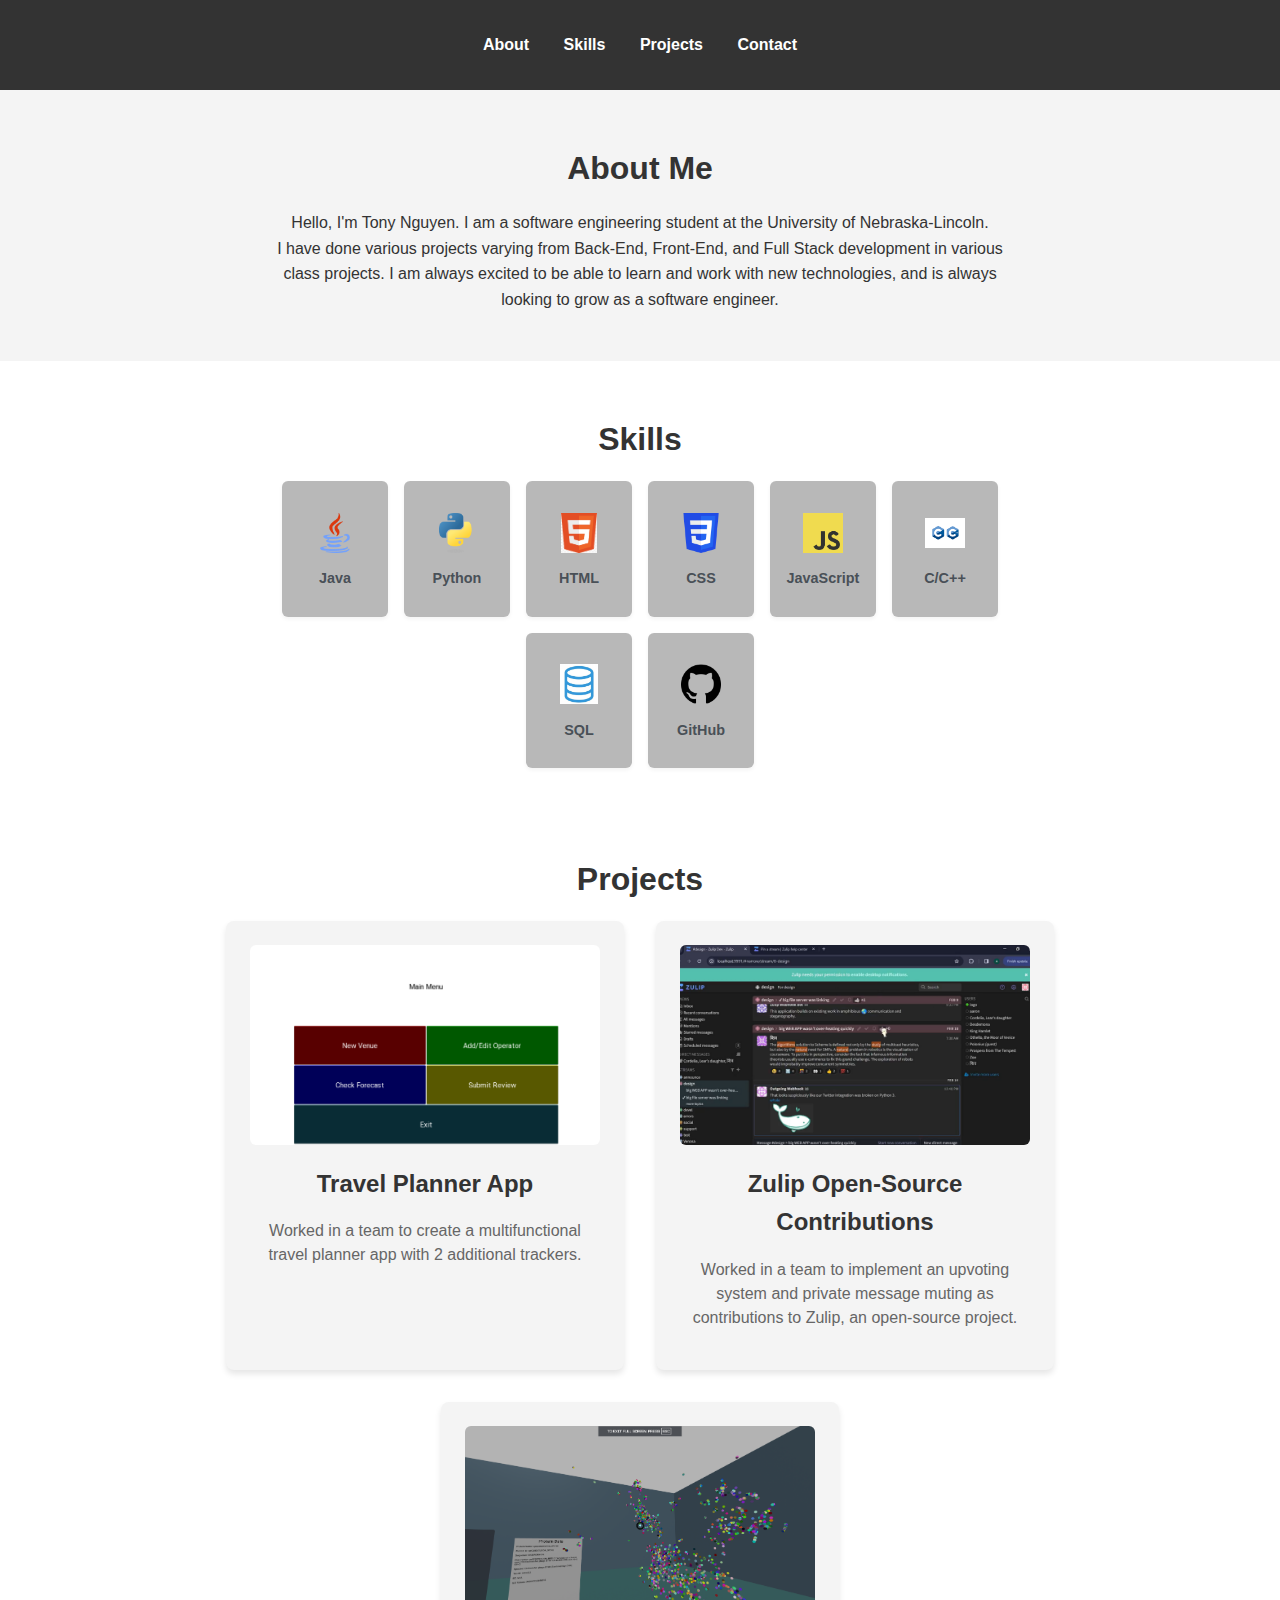
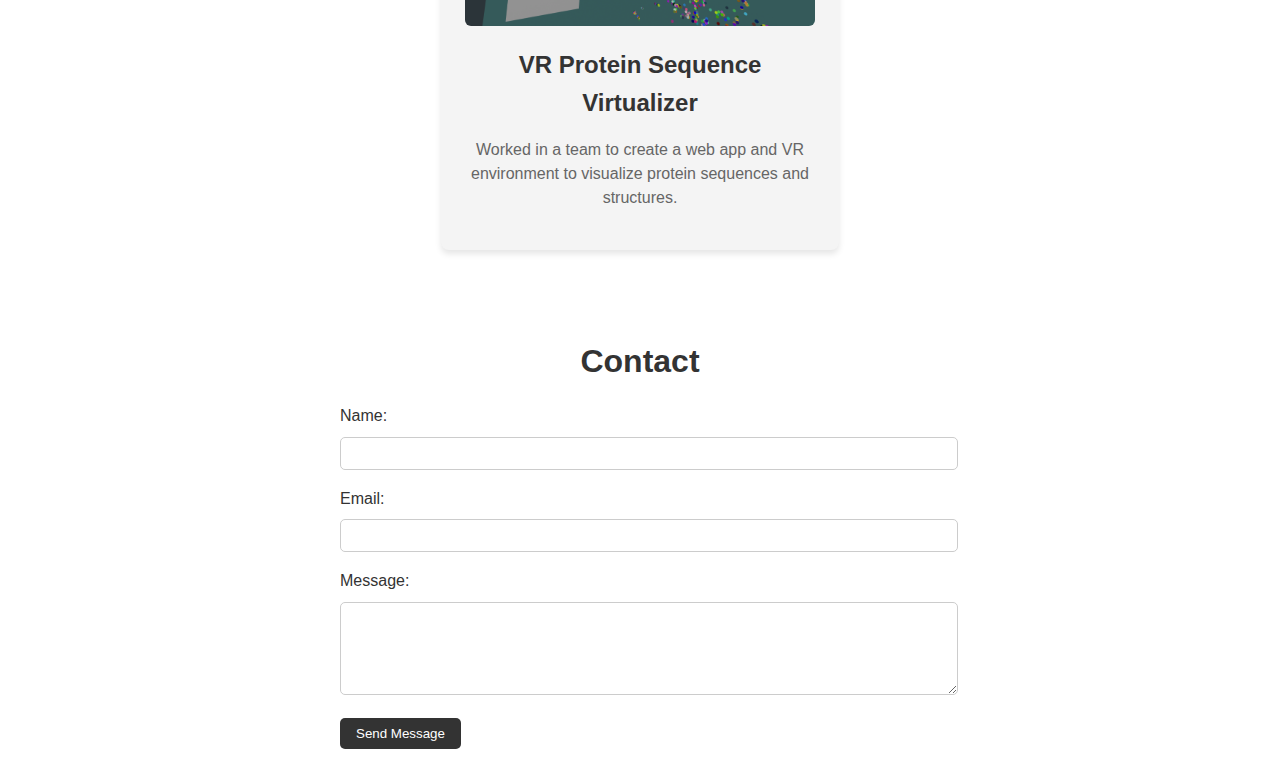
<file: index.html>
<!DOCTYPE html>
<html lang="en">
    <head>
        <meta charset="UTF-8">
        <meta name="viewport" content="width=device-width, initial-scale=1.0">
        <title>Portfolio</title>
        <link rel="stylesheet" href="style.css">
    </head>
    <body>
        <header>
            <nav>
                <ul>
                    <li><a href="#about">About</a></li>
                    <li><a href="#skills">Skills</a></li>
                    <li><a href="#projects">Projects</a></li>
                    <li><a href="#contact">Contact</a></li>
                </ul>
            </nav>
        </header>

        <section id="about">
            <h1>About Me</h1>
            <p>Hello, I'm Tony Nguyen. I am a software engineering student at the University of Nebraska-Lincoln. <br>
                I have done various projects varying from Back-End, Front-End, and Full Stack development in various <br>
                class projects. I am always excited to be able to learn and work with new technologies, and is always <br>
                looking to grow as a software engineer.
            </p>
        </section>

        <section id="skills">
            <h1>Skills</h1>
            <div class="skills-container">
                <a href="https://www.java.com" class="skill">
                    <div class="skill-image">
                        <img src="images/java_logo.png" alt="Java Logo" width="40" height="40">
                    </div>
                    <h2>Java</h2>
                </a>
                <a href="https://www.python.org" class="skill">
                    <div class="skill-image">
                        <img src="images/python_logo.png" alt="Python Logo" width="40" height="40">
                    </div>
                    <h2>Python</h2>
                </a>
                <a href="https://developer.mozilla.org/en-US/docs/Web/HTML" class="skill">
                    <div class="skill-image">
                        <img src="images/html_logo.png" alt="HTML Logo" width="40" height="40">
                    </div>
                    <h2>HTML</h2>
                </a>
                <a href="https://developer.mozilla.org/en-US/docs/Web/CSS" class="skill">
                    <div class="skill-image">
                        <img src="images/css_logo.png" alt="CSS Logo" width="40" height="40">
                    </div>
                    <h2>CSS</h2>
                </a>
                <a href="https://developer.mozilla.org/en-US/docs/Web/JavaScript" class="skill">
                    <div class="skill-image">
                        <img src="images/js_logo.png" alt="JavaScript Logo" width="40" height="40">
                    </div>
                    <h2>JavaScript</h2>
                </a>
                <a href="https://www.cplusplus.com" class="skill">
                    <div class="skill-image">
                        <img src="images/c_logo.png" alt="C/C++ Logo" width="40" height="40">
                    </div>
                    <h2>C/C++</h2>
                </a>
                <a href="https://www.mysql.com" class="skill">
                    <div class="skill-image">
                        <img src="images/sql_logo.png" alt="SQL Logo" width="40" height="40">
                    </div>
                    <h2>SQL</h2>
                </a>
                <a href="https://git-scm.com" class="skill">
                    <div class="skill-image">
                        <img src="images/github_logo.png" alt="GitHub Logo" width="40" height="40">
                    </div>
                    <h2>GitHub</h2>
                </a>
            </div>
        </section>

        <section id="projects">
            <h1>Projects</h1>
            <div class="projects-container">
                <div class="project">
                    <div class="project-image">
                        <img src="images/travel_planner_app.png">
                    </div>
                    <h2>Travel Planner App</h2>
                    <p>Worked in a team to create a multifunctional travel planner app with 2 additional trackers.</p>
                </div>
                <div class="project">
                    <div class="project-image">
                        <img src="images/zulip_contribution.png">
                    </div>
                    <h2>Zulip Open-Source Contributions</h2>
                    <p>Worked in a team to implement an upvoting system and private message muting as contributions to Zulip, an open-source project.</p>
                </div>
                <div class="project">
                    <div class="project-image">
                        <img src="images/vr_protein_visualizer.png">
                    </div>
                    <h2>VR Protein Sequence Virtualizer</h2>
                    <p>Worked in a team to create a web app and VR environment to visualize protein sequences and structures.</p>
                </div>
            </div>
        </section>

        <section id="contact">
            <h1>Contact</h1>
            <form action="#" method="post">
                <label for="name">Name:</label>
                <input type="text" id="name" name="name" required>

                <label for="email">Email:</label>
                <input type="email" id="email" name="email" required>

                <label for="message">Message:</label>
                <textarea id="message" name="message" rows="5" required></textarea>

                <button type="submit">Send Message</button>
            </form>
        </section>

        <script src="main.js"></script>
    </body>
</html>
</file>
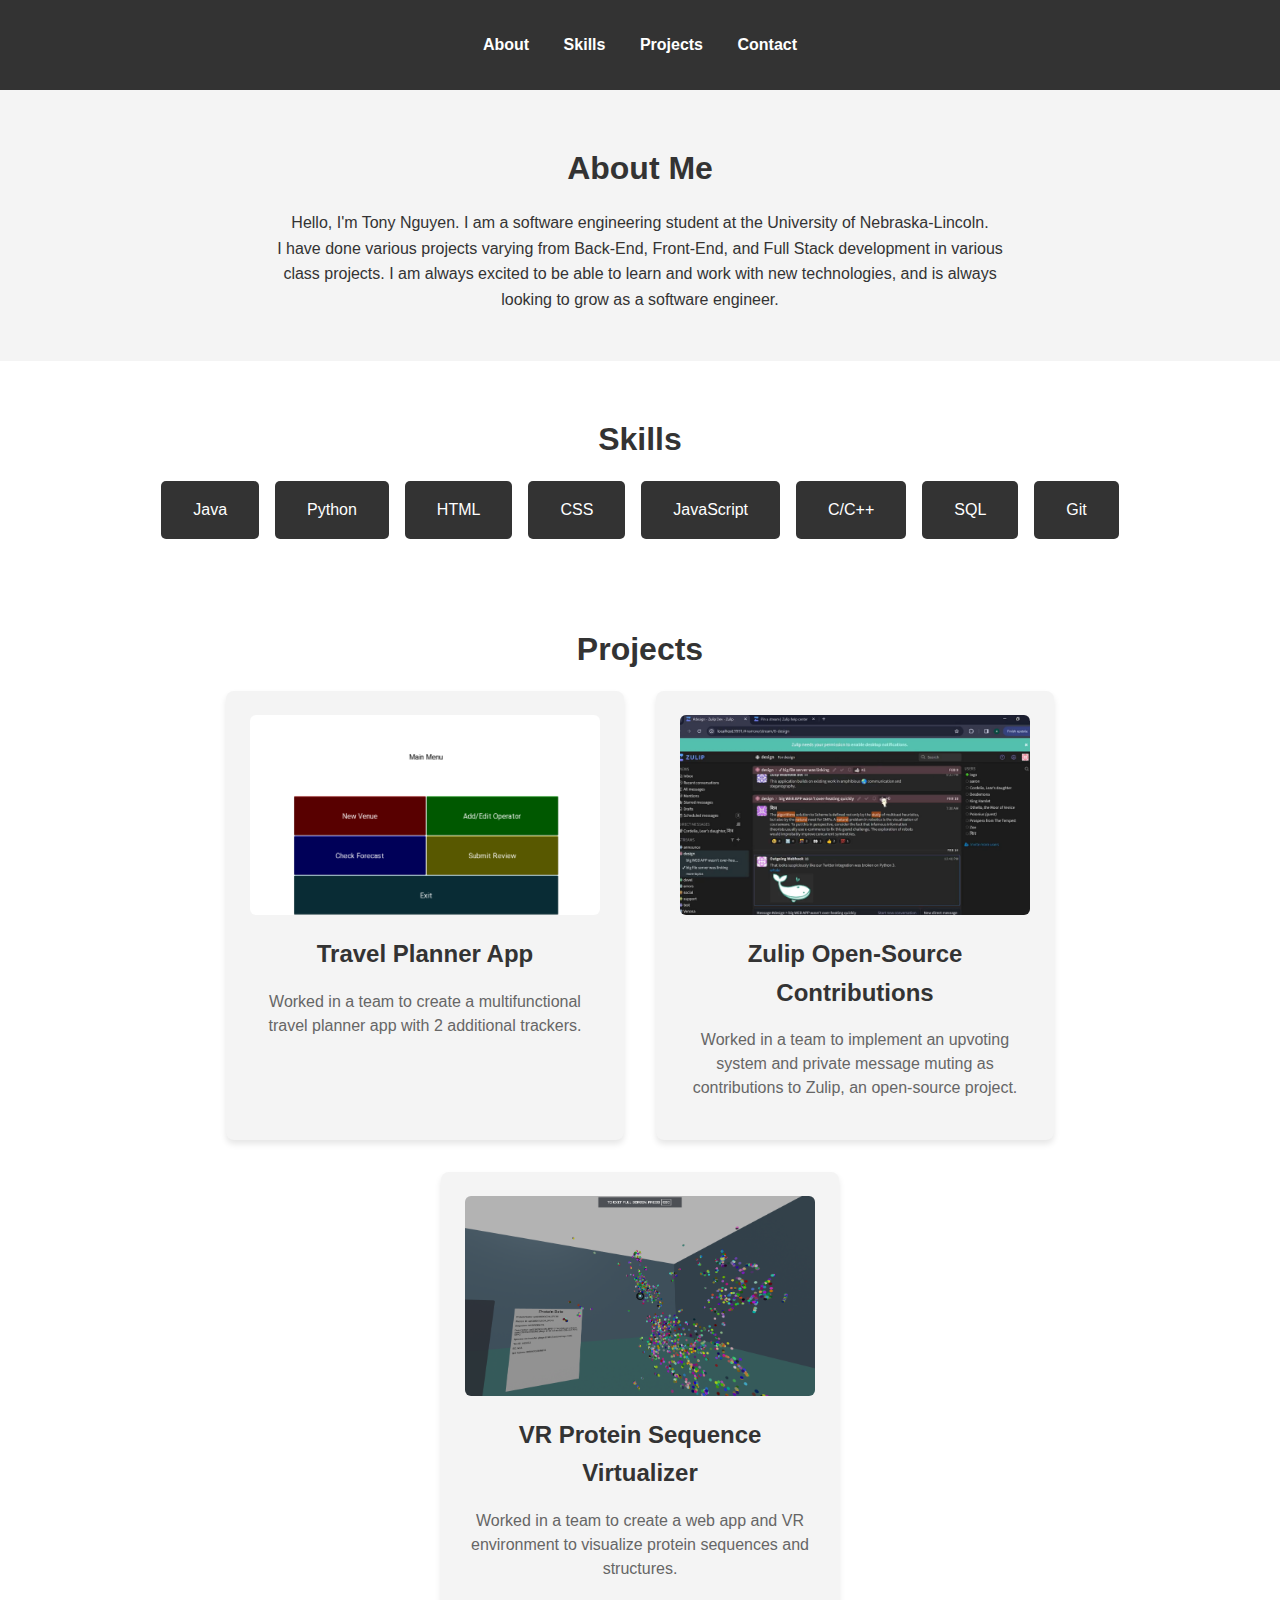
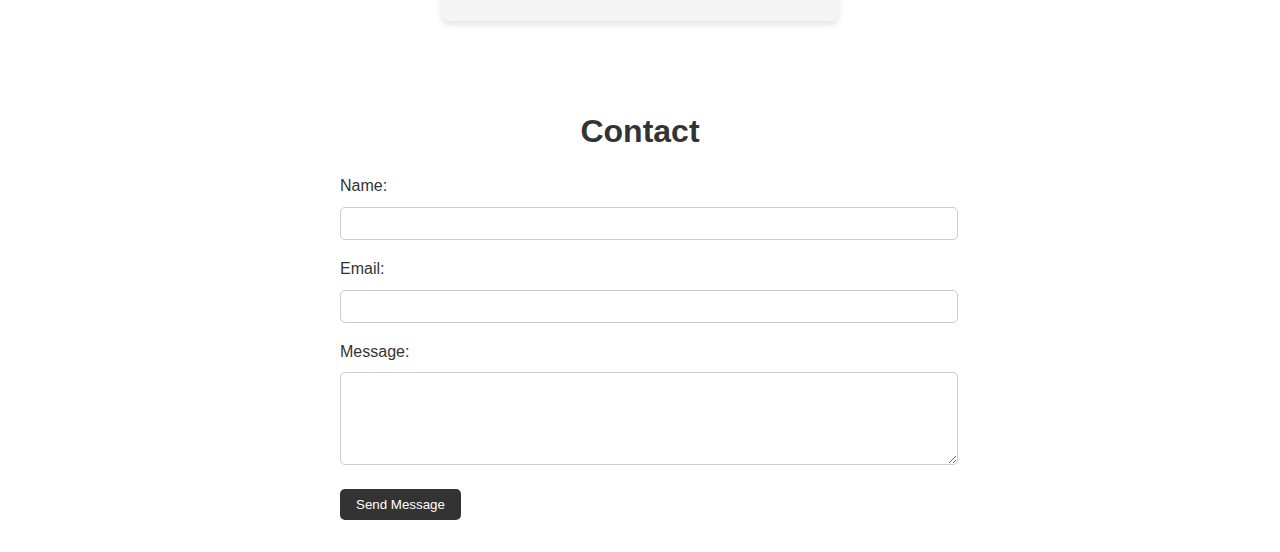
<file: home.html>
<!DOCTYPE html>
<html lang="en">
    <head>
        <meta charset="UTF-8">
        <meta name="viewport" content="width=device-width, initial-scale=1.0">
        <title>Portfolio</title>
        <link rel="stylesheet" href="home.css">
    </head>
    <body>
        <header>
            <nav>
                <ul>
                    <li><a href="#about">About</a></li>
                    <li><a href="#skills">Skills</a></li>
                    <li><a href="#projects">Projects</a></li>
                    <li><a href="#contact">Contact</a></li>
                </ul>
            </nav>
        </header>

        <section id="about">
            <h1>About Me</h1>
            <p>Hello, I'm Tony Nguyen. I am a software engineering student at the University of Nebraska-Lincoln. <br>
                I have done various projects varying from Back-End, Front-End, and Full Stack development in various <br>
                class projects. I am always excited to be able to learn and work with new technologies, and is always <br>
                looking to grow as a software engineer.
            </p>
        </section>

        <section id="skills">
            <h1>Skills</h1>
            <div class="skills-container">
                <div class="skill">Java</div>
                <div class="skill">Python</div>
                <div class="skill">HTML</div>
                <div class="skill">CSS</div>
                <div class="skill">JavaScript</div>
                <div class="skill">C/C++</div>
                <div class="skill">SQL</div>
                <div class="skill">Git</div>
            </div>
        </section>

        <section id="projects">
            <h1>Projects</h1>
            <div class="projects-container">
                <div class="project">
                    <div class="project-image">
                        <img src="images/travel_planner_app.png" alt="Project 1 Screenshot">
                    </div>
                    <h2>Travel Planner App</h2>
                    <p>Worked in a team to create a multifunctional travel planner app with 2 additional trackers.</p>
                </div>
                <div class="project">
                    <div class="project-image">
                        <img src="images/zulip_contribution.png" alt="Project 2 Screenshot">
                    </div>
                    <h2>Zulip Open-Source Contributions</h2>
                    <p>Worked in a team to implement an upvoting system and private message muting as contributions to Zulip, an open-source project.</p>
                </div>
                <div class="project">
                    <div class="project-image">
                        <img src="images/vr_protein_visualizer.png" alt="Project 3 Screenshot">
                    </div>
                    <h2>VR Protein Sequence Virtualizer</h2>
                    <p>Worked in a team to create a web app and VR environment to visualize protein sequences and structures.</p>
                </div>
            </div>
        </section>

        <section id="contact">
            <h1>Contact</h1>
            <form action="#" method="post">
                <label for="name">Name:</label>
                <input type="text" id="name" name="name" required>

                <label for="email">Email:</label>
                <input type="email" id="email" name="email" required>

                <label for="message">Message:</label>
                <textarea id="message" name="message" rows="5" required></textarea>

                <button type="submit">Send Message</button>
            </form>
        </section>

        <!-- <footer>
            <p>&copy; <span id="year"></span> Tony Nguyen</p>
        </footer> -->

        <script src="home.js"></script>
    </body>
</html>
</file>
<file: style.css>
body {
    font-family: Arial, sans-serif;
    margin: 0;
    padding: 0;
    line-height: 1.6;
    color: #333;
}

header {
    background: #333;
    color: #fff;
    padding: 1rem 0;
    text-align: center;
}

header nav ul {
    list-style: none;
    padding: 0;
}

header nav ul li {
    display: inline;
    margin: 0 15px;
}

header nav ul li a {
    color: #fff;
    text-decoration: none;
    font-weight: bold;
}

section {
    padding: 2rem 0;
    text-align: center;
}

h1 {
    margin-bottom: 1rem;
}

#about {
    background: #f4f4f4;
    padding: 2rem;
}

#skills .skills-container {
    display: flex;
    flex-wrap: wrap;
    justify-content: center;
    gap: 1rem;
    max-width: 800px;
    margin: 0 auto;
    padding: 0 1rem;
}

#skills .skill {
    background: rgba(159, 159, 159, 0.736);
    border-radius: 6px;
    padding: 0.8rem 0.5rem;
    width: 90px;
    height: 110px;
    box-shadow: 0 2px 4px rgba(0, 0, 0, 0.05);
    text-decoration: none;
    color: #333;
    transition: all 0.2s ease;
    display: flex;
    flex-direction: column;
    align-items: center;
    justify-content: center;
}

#skills .skill:hover {
    background: #e9ecef;
    transform: translateY(-2px);
    box-shadow: 0 4px 8px rgba(0, 0, 0, 0.1);
}

#skills .skill-image {
    margin-bottom: 0.6rem;
    display: flex;
    align-items: center;
    justify-content: center;
    height: 50px;
}

#skills .skill-image img {
    max-width: 100%;
    max-height: 100%;
    object-fit: contain;
}

#skills .skill h2 {
    margin: 0;
    font-size: 0.9rem;
    font-weight: 600;
    text-align: center;
    color: #495057;
}

#projects .projects-container {
    display: flex;
    flex-wrap: wrap;
    justify-content: center;
    gap: 2rem;
    max-width: 1200px;
    margin: 0 auto;
}

#projects .project {
    background: #f4f4f4;
    border-radius: 8px;
    padding: 1.5rem;
    width: 350px;
    box-shadow: 0 4px 6px rgba(0, 0, 0, 0.1);
}

#projects .project-image {
    width: 100%;
    height: 200px;
    overflow: hidden;
    border-radius: 6px;
    margin-bottom: 1rem;
}

#projects .project-image img {
    width: 100%;
    height: 100%;
    object-fit: cover;
}

#projects .project h2 {
    margin-bottom: 0.5rem;
    color: #333;
}

#projects .project p {
    color: #666;
    line-height: 1.5;
}

#contact form {
    max-width: 600px;
    margin: 0 auto;
    text-align: left;
}

#contact label {
    display: block;
    margin-bottom: 0.5rem;
}

#contact input, #contact textarea {
    width: 100%;
    padding: 0.5rem;
    margin-bottom: 1rem;
    border: 1px solid #ccc;
    border-radius: 5px;
}

#contact button {
    background: #333;
    color: #fff;
    padding: 0.5rem 1rem;
    border: none;
    border-radius: 5px;
    cursor: pointer;
}

#contact button:hover {
    background: #555;
}

footer {
    background: #333;
    color: #fff;
    text-align: center;
    padding: 1rem 0;
    margin-top: 2rem;
}
</file>
<file: home.css>
body {
    font-family: Arial, sans-serif;
    margin: 0;
    padding: 0;
    line-height: 1.6;
    color: #333;
}

header {
    background: #333;
    color: #fff;
    padding: 1rem 0;
    text-align: center;
}

header nav ul {
    list-style: none;
    padding: 0;
}

header nav ul li {
    display: inline;
    margin: 0 15px;
}

header nav ul li a {
    color: #fff;
    text-decoration: none;
    font-weight: bold;
}

section {
    padding: 2rem 0;
    text-align: center;
}

h1 {
    margin-bottom: 1rem;
}

#about {
    background: #f4f4f4;
    padding: 2rem;
}

#skills .skills-container {
    display: flex;
    flex-wrap: wrap;
    justify-content: center;
    gap: 1rem;
}

#skills .skill {
    background: #333;
    color: #fff;
    padding: 1rem 2rem;
    border-radius: 5px;
}

#projects .projects-container {
    display: flex;
    flex-wrap: wrap;
    justify-content: center;
    gap: 2rem;
    max-width: 1200px;
    margin: 0 auto;
}

#projects .project {
    background: #f4f4f4;
    border-radius: 8px;
    padding: 1.5rem;
    width: 350px;
    box-shadow: 0 4px 6px rgba(0, 0, 0, 0.1);
    transition: transform 0.3s ease;
}

#projects .project:hover {
    transform: translateY(-5px);
}

#projects .project-image {
    width: 100%;
    height: 200px;
    overflow: hidden;
    border-radius: 6px;
    margin-bottom: 1rem;
}

#projects .project-image img {
    width: 100%;
    height: 100%;
    object-fit: cover;
    transition: transform 0.3s ease;
}

#projects .project:hover .project-image img {
    transform: scale(1.05);
}

#projects .project h2 {
    margin-bottom: 0.5rem;
    color: #333;
}

#projects .project p {
    color: #666;
    line-height: 1.5;
}

#contact form {
    max-width: 600px;
    margin: 0 auto;
    text-align: left;
}

#contact label {
    display: block;
    margin-bottom: 0.5rem;
}

#contact input, #contact textarea {
    width: 100%;
    padding: 0.5rem;
    margin-bottom: 1rem;
    border: 1px solid #ccc;
    border-radius: 5px;
}

#contact button {
    background: #333;
    color: #fff;
    padding: 0.5rem 1rem;
    border: none;
    border-radius: 5px;
    cursor: pointer;
}

#contact button:hover {
    background: #555;
}

footer {
    background: #333;
    color: #fff;
    text-align: center;
    padding: 1rem 0;
    margin-top: 2rem;
}

.dark-mode {
    background: #222;
    color: #fff;
}

.dark-mode header,
.dark-mode footer {
    background: #111;
}

.dark-mode #about,
.dark-mode #projects .project {
    background: #333;
    color: #fff;
}

.dark-mode #contact input,
.dark-mode #contact textarea {
    background: #444;
    color: #fff;
    border-color: #555;
}
</file>
